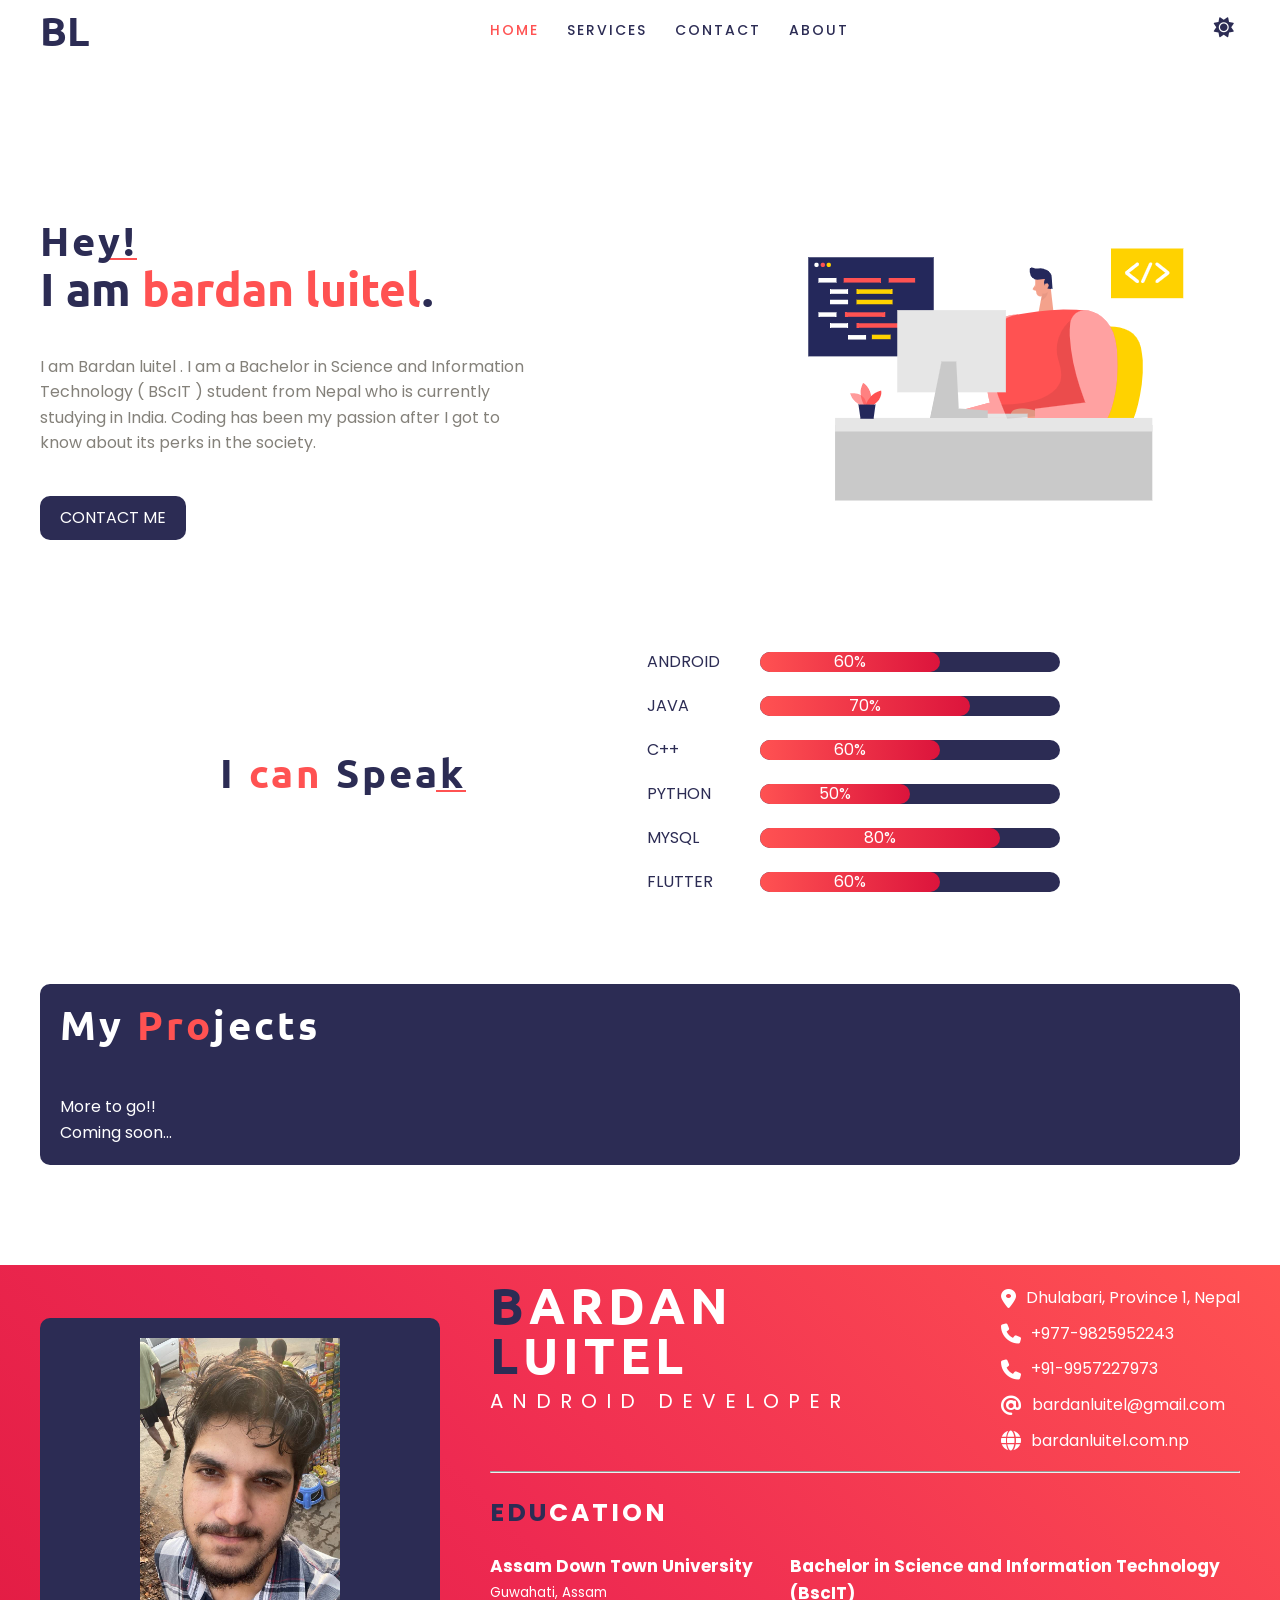
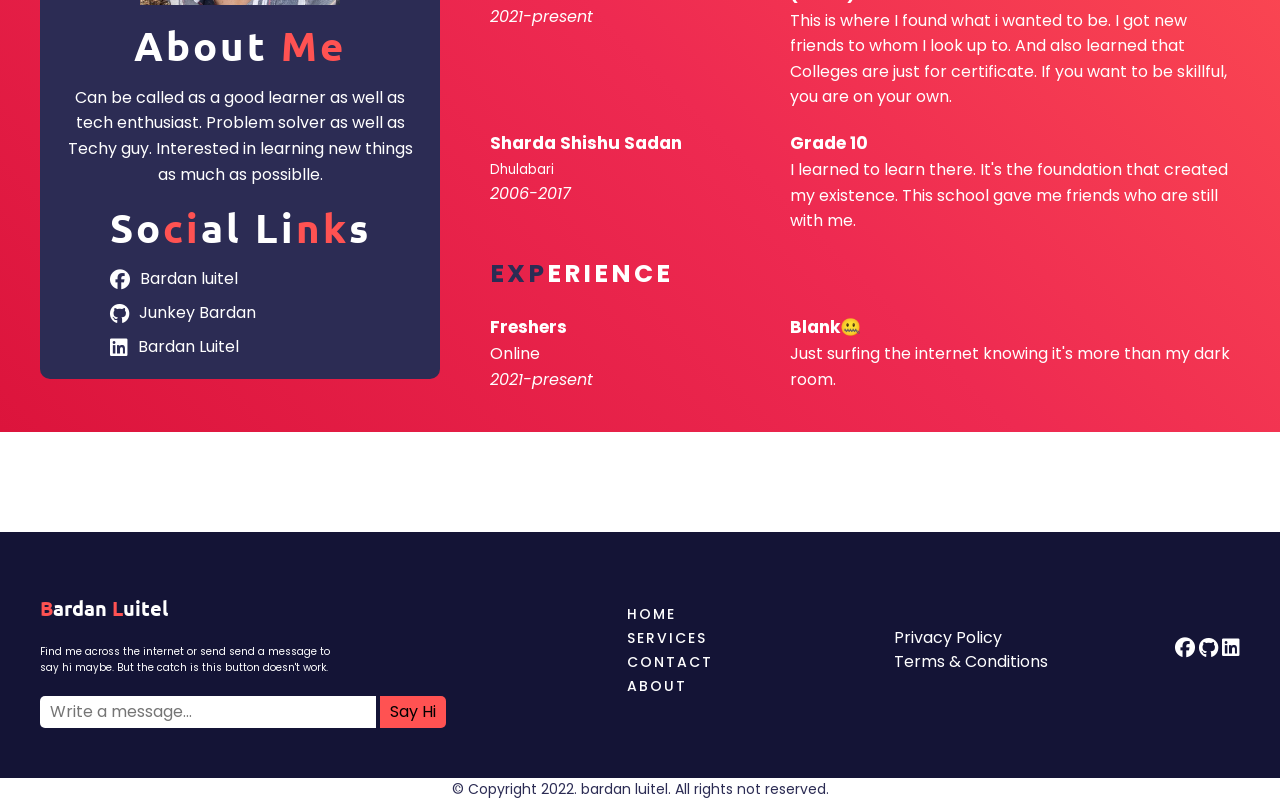
<file: bardanLuitelWeb/index.html>
<!DOCTYPE html>
<html lang="en">
	<head>
		<meta charset="UTF-8" />
		<meta
			name="description"
			content="portfolio website of bardan luitel. A student, Android Developerr."
		/>
		<meta http-equiv="X-UA-Compatible" content="IE=edge" />
		<meta name="viewport" content="width=device-width, initial-scale=1.0" />

		<!-- THEME PREFERS  -->
		<meta name="color-scheme" content="dark light" />

		<!-- FAVICON -->
		<link rel="shortcut icon" href="images/dp.jpg" type="image/x-icon" />

		<title>Bardan luitel</title>

		<!-- GOOGLE FONTS  -->
		<link
			href="https://fonts.googleapis.com/css2?family=Poppins:wght@400;500&family=Ubuntu:wght@400;500;700&display=swap"
			rel="stylesheet"
		/>

		<!-- FONT AWESOME  -->
		<link
			rel="stylesheet"
			href="https://cdnjs.cloudflare.com/ajax/libs/font-awesome/6.1.1/css/all.min.css"
			integrity="sha512-KfkfwYDsLkIlwQp6LFnl8zNdLGxu9YAA1QvwINks4PhcElQSvqcyVLLD9aMhXd13uQjoXtEKNosOWaZqXgel0g=="
			crossorigin="anonymous"
			referrerpolicy="no-referrer"
		/>

		<!-- CSS  -->
		<link rel="stylesheet" href="styles.css" />
	</head>
	<body id="body">
		<!--
       HEADER 
     -->
		<header class="header">
			<div class="header__nav-container wrapper container">
				<!-- logo  -->
				<a href="#" class="logo">BL</a>

				<nav id="header__nav">
					<ul class="nav-list">
						<li><a href="#" class="active">HOME</a></li>
						<li><a href="#">Services</a></li>
						<li><a href="#">Contact</a></li>
						<li><a href="#">About</a></li>
					</ul>
				</nav>

				<!-- theme buttons  -->
				<div class="header__nav-container__theme-btns">
					<button id="dark-theme-toggle" class="icons" title="Dark Theme">
						<i class="fa-solid fa-sun"></i>
					</button>

					<button
						id="light-theme-toggle"
						class="icons hidden"
						title="Light Theme"
					>
						<i class="fa-solid fa-moon"></i>
					</button>

					<button
						id="open-menu"
						class="icons hidden"
						aria-label="open-menu"
						title="Open Menu"
					>
						<i class="fa-solid fa-bars"></i>
					</button>

					<button
						id="close-menu"
						class="icons hidden"
						aria-label="close-menu"
						title="Close Menu"
					>
						<i class="fa-solid fa-xmark"></i>
					</button>
					<!-- end of header__nav-container__theme-btns -->
				</div>
			</div>
		</header>

		<!--
       MAIN 
     -->
		<main class="main container">
			<div class="hero-lefside">
				<h2 class="section-title">Hey!</h2>
				<h1>I am <span class="accent">bardan luitel</span>.</h1>
				<p>
					I am Bardan luitel . I am a Bachelor in Science and Information Technology  ( BScIT )
					student from Nepal who is currently studying in India. Coding has been my passion after I got to know about its perks in the society.
				</p>
				<button class="btn"> Contact Me </button>
			</div>

			<div class="hero-rightside">
				<img src="images/hero-bg.png" alt="" />
			</div>
		</main>
		<!-- 
			SKILLS PROGRESS
		 -->
		<section class="my-skills container">
			<h2 class="section-title">I <span class="accent">can</span> Speak</h2>

			<div class="progress-container">
				<!-- progress -card - 1 of many -->
				<div class="progress-card">
					<label for="html">ANDROID</label>
					<div class="progress-width" name="html">
						<div class="progress-value" data-value="60"></div>
					</div>
				</div>

				<div class="progress-card">
					<label for="css">JAVA</label>
					<div class="progress-width" name="css">
						<div class="progress-value" data-value="70"></div>
					</div>
				</div>

				<div class="progress-card">
					<label for="tailwind">C++</label>
					<div class="progress-width" name="tailwind">
						<div class="progress-value" data-value="60"></div>
					</div>
				</div>

				<div class="progress-card">
					<label for="javascript">PYTHON</label>
					<div class="progress-width" name="javascript">
						<div class="progress-value" data-value="50"></div>
					</div>
				</div>

				<div class="progress-card">
					<label for="react">MYSQL</label>
					<div class="progress-width" name="react">
						<div class="progress-value" data-value="80"></div>
					</div>
				</div>

				<div class="progress-card">
					<label for="ui/ux">FLUTTER</label>
					<div class="progress-width" name="ui/ux">
						<div class="progress-value" data-value="60"></div>
					</div>
				</div>
			</div>
			<!-- end of progress container -->
		</section>

		<!--
			 MY PROJECTS 
		 -->
		<section class="my-projects container">
			<h2 class="section-title">My <span class="accent">Pro</span>jects</h2>

			<div class="projects-placeholder">
				<p>
					More to go!!
				</p>

				<p>
					Coming soon...
				</p>
			</div>
		</section>

		<!-- 
			PROTFOLIO 
		 -->
		<section class="portfolio">
			<div class="portfolio__wrapper container">
				<!-- aside > about-me & social-links  -->
				<aside class="portfolio__aside">
					<img src="images/dp.jpg" alt="A Picture of Me" />
					<h2 class="section-title">About <span class="accent">Me</span></h2>
					<p>
						Can be called as a good learner as well as tech enthusiast. Problem solver as well as Techy guy. Interested in
						learning new things as much as possiblle.
					</p>
					<div class="portfolio__social-links__container">
						<h2 class="section-title">
							So<span class="accent">ci</span>al Li<span class="accent">nk</span
							>s
						</h2>
						<div class="porfolio__social-links__container__social-icons">
							<a href="https://www.facebook.com/bardan07"target="_blank">
								<i class="fa-brands fa-facebook"></i>Bardan luitel
							</a>
							<a href="https://github.com/junkeybardan"target="_blank">
								<i class="fa-brands fa-github"></i>Junkey Bardan
							</a>
							<a href="https://www.linkedin.com/in/bardanluitel" target="_blank">
								<i class="fa-brands fa-linkedin"></i>Bardan Luitel
							</a>
						</div>
					</div>
				</aside>

				<!-- main portfolio -->
				<div class="portfolio__rightside">
					<div class="portfolio__rightside__personal-details">
						<!-- my name & job  -->
						<div class="portfolio__rightside__personal-details__intro">
							<p class="myname"><span class="accent-dark">B</span>ardan</p>
							<p class="myname"><span class="accent-dark">L</span>uitel</p>
							<p class="job">Android Developer</p>
						</div>

						<!-- my-address,phone,email,web  -->
						<div class="portfolio__rightside__personal-details__address">
							<p>
								<i class="fa-solid fa-location-dot"></i>Dhulabari, Province 1, Nepal
							</p>
							<p><i class="fa-solid fa-phone"></i>+977-9825952243</p>
							<p><i class="fa-solid fa-phone"></i>+91-9957227973</p>
							<p><i class="fa-solid fa-at"></i>bardanluitel@gmail.com</p>
							<p><i class="fa-solid fa-globe"></i>bardanluitel.com.np</p>
						</div>
						<!-- end of perosonal-details container -->
					</div>

					<hr />

					<!-- my-education  -->
					<div class="portfolio__rightside__education-details">
						<p class="subtitle"><span class="accent-dark">Edu</span>cation</p>
						<div class="about-me__edu-colleges">
							<!-- University -->
							<div class="college">
								<div class="college_title">
									<p class="strong">Assam Down Town University</p>
									<small>Guwahati, Assam</small>
									<p><em>2021-present</em></p>
								</div>
								<div class="college-description">
									<p class="strong">Bachelor in Science and Information Technology (BscIT) </p>
									<p>
										This is where I found what i wanted to be. I got new friends
										to whom I look up to. And also learned that Colleges are
										just for certificate. If you want to be skillful, you are on
										your own.
									</p>
								</div>
							</div>

							<!-- primary school -->
							<div class="college">
								<div class="college_title">
									<p class="strong">Sharda Shishu Sadan</p>
									<small>Dhulabari</small>
									<p><em>2006-2017</em></p>
								</div>

								<div class="college-description">
									<p class="strong">Grade 10</p>
									<p>
										I learned to learn there. It's the foundation that created
										my existence. This school gave me friends who are still with
										me.
									</p>
								</div>
							</div>
						</div>
					</div>
					<!-- end of education div  -->

					<!-- my-experience -->
					<div class="portfolio__rightside__experience-details">
						<p class="subtitle"><span class="accent-dark">Exp</span>erience</p>
						<div class="about-exp">
						
							<div class="work">

								<div class="work_title">
									<p class="strong">Freshers</p>
									<p>Online</p>
									<p><em>2021-present</em></p>
								</div>

								<div class="work-description">
									<p class="strong">Blank🤐</p>
									<p>
										Just surfing the internet knowing it's more than my dark room.
									</p>
								</div>
							</div>
				
							</div>
						</div>
						<!-- end of experience div -->
					</div>
				</div>
			</div>
			<!-- end of portfoilo__wrapper-->
		</section>

		<!-- FOOTER  -->
		<footer class="footer">
			<div class="footer__wrapper container">
				<div class="footer__message-me">
					<p class="logo accent">
						<span class="accent">B</span>ardan
						<span class="accent">L</span>uitel
					</p>
					<p>
						Find me across the internet or send send a message to say hi maybe.
						But the catch is this button doesn't work.
					</p>
					<input type="text" placeholder="Write a message..." />
					<button>Say Hi</button>
				</div>

				<div class="footer__permalinks">
					<ul class="footer__permalinks-nav nav-list">
						<li><a href="#" class="active">HOME</a></li>
						<li><a href="#">Services</a></li>
						<li><a href="#">Contact</a></li>
						<li><a href="#">About</a></li>
					</ul>
				</div>

				<div class="footer__terms-conditions">
					<ul>
						<li>Privacy Policy</li>
						<li>Terms & Conditions</li>
					</ul>
				</div>

				<div class="footer__social-icons">
					<a href="https://www.facebook.com/bardan07"target="_blank"><i class="fa-brands fa-facebook"></i></a>
					<a href="https://github.com/junkeybardan"target="_blank"><i class="fa-brands fa-github"></i></a>
					<a href="https://www.linkedin.com/in/bardanluitel"target="_blank"><i class="fa-brands fa-linkedin"></i></a>
				</div>
			</div>

			<div class="footer__copyright">
				<p>&copy; Copyright 2022. bardan luitel. All rights not reserved.</p>
			</div>
		</footer>

		<!-- JAVASCRIPT  -->
		<script src="script.js"></script>
	</body>
</html>
</file>
<file: bardanLuitelWeb/styles.css>
:root {
	--color-primary: #ff5252;
	--color-second: royalblue;

	--color-dark: #2c2c54;
	--color-light: #fff;

	--font-text: 'Poppins', sans-serif;
	--font-head: 'Ubuntu', sans-serif;

	/* for light theme, inverse for dark theme */
	--color-background: var(--color-light);
	--color-text: var(--color-dark);

	--color-para: #84817a;
}

/* --------------------------
    DARK THEME
 ---------------------------- */
.dark-theme,
.dark-theme * {
	--color-background: var(--color-dark);
	--color-text: var(--color-light);

	--color-para: #d1ccc0;
	animation: theme-anime 300ms;
}

@keyframes theme-anime {
	0% {
		opacity: 0;
	}

	100% {
		opacity: 1;
	}
}

/* --------------------------
    SYSTEM PREFER THEME
 ---------------------------- */
@media (prefers-color-scheme: dark) {
	.dark-theme {
		--color-background: var(--color-dark);
		--color-text: var(--color-light);
	}
}

/* --------------------------
   CUSTOM SCROLLBAR
 ---------------------------- */

/* width */
::-webkit-scrollbar {
	width: 0.4rem;
}

/* Track */
::-webkit-scrollbar-track {
	background: var(--color-light);
}

/* Handle */
::-webkit-scrollbar-thumb {
	background: var(--color-dark);
	border-radius: 1rem;
}

/* Handle on hover */
::-webkit-scrollbar-thumb:hover {
	background: var(--color-dark);
}

/* --------------------------
    MODERN CSS RESET 
 ---------------------------- */

/* Box sizing rules */
*,
*::before,
*::after {
	box-sizing: border-box;
}

/* Remove default margin */
body,
h1,
h2,
h3,
h4,
p,
figure,
blockquote,
dl,
dd {
	margin: 0;
}

/* Remove list styles on ul, ol elements with a list role, which suggests default styling will be removed */
ul[role='list'],
ol[role='list'] {
	list-style: none;
}

/* Set core root defaults */
html:focus-within {
	scroll-behavior: smooth;
}

/* Set core body defaults */
body {
	min-height: 100vh;
	text-rendering: optimizeSpeed;
	line-height: 1.5;
}

/* A elements that don't have a class get default styles */
a:not([class]) {
	text-decoration-skip-ink: auto;
}

/* Make images easier to work with */
img,
picture {
	max-width: 100%;
	display: block;
}

/* Inherit fonts for inputs and buttons */
input,
button,
textarea,
select {
	font: inherit;
}

/* Remove all animations, transitions and smooth scroll for people that prefer not to see them */
@media (prefers-reduced-motion: reduce) {
	html:focus-within {
		scroll-behavior: auto;
	}

	*,
	*::before,
	*::after {
		animation-duration: 0.01ms !important;
		animation-iteration-count: 1 !important;
		transition-duration: 0.01ms !important;
		scroll-behavior: auto !important;
	}
}

/* --------------------------
    UTILIY CLASSES
 ---------------------------- */

.container {
	max-width: 1200px;
	margin: 0 auto;
}

.wrapper {
	display: flex;
	justify-content: space-between;
	align-items: center;
}

.strong {
	font-size: 1.7rem;
	font-weight: 700;
}

/* --------------------------
    TYPOGRAPHY
 ---------------------------- */
html {
	font-size: 62.5%; /* 1rem = 10px */
	scroll-behavior: smooth;
}

body {
	font-size: 1.6rem; /* 16px standard */
	font-family: var(--font-text);

	background: var(--color-background);
	color: var(--color-text);
}

h1 {
	font-size: 4.6rem;
}

h2 {
	font-size: 3.8rem;
}

h3 {
	font-size: 2.8rem;
}

h4 {
	font-size: 2.4rem;
}

h1,
h2,
h3,
h4 {
	font-family: var(--font-head);
}

p {
	font-family: var(--font-text);
	color: var(--color-para);
	line-height: 1.6;
	max-width: 80rem;
}

ul {
	list-style: none;
}

a {
	color: var(--color-text);
	text-decoration: none;
}

a:hover {
	opacity: 0.8;
}

a.active {
	color: var(--color-primary);
	pointer-events: none;
}

button {
	outline: none;
	border: none;
	cursor: pointer;
}

i {
	font-size: 2rem;
}

button:hover {
	opacity: 0.9;
}
button:active {
	transform: scale(98%, 98%);
}

.section-title::before {
	content: '';
	position: absolute;
	width: 3rem;
	bottom: 0;
	right: 0;
	z-index: -1;
	height: 0.2rem;
	background: var(--color-primary);
}

.section-title {
	font-size: 4rem;
	display: inline-block;
	line-height: 1;
	font-variant: capitalize;
	letter-spacing: 0.3rem;
	position: relative;
}

/* --------------------------
  HEADER
 ---------------------------- */

.header {
	background: var(--color-background);
	position: sticky;
	top: 0;
	z-index: 999;
}

.logo {
	font-family: var(--font-head);
	font-size: 4rem;
	font-weight: 700;
	color: var(--color-text);
}

ul.nav-list {
	display: flex;
}

ul li a {
	font-size: 1.4rem;
	text-transform: uppercase;
	margin: 0 1.4rem;
	letter-spacing: 0.2rem;
	font-weight: 500;
}

.icons {
	background: transparent;
	color: var(--color-text);
}

.hidden {
	display: none;
}

/* --------------------------
  MAIN
 ---------------------------- */

.main {
	margin-top: 7rem;
	display: flex;
	align-items: center;
	justify-content: space-between;
}

.hero-lefside h1 {
	line-height: 1.1;
	margin-bottom: 2rem;
}

.accent {
	color: var(--color-primary);
}

.hero-lefside {
	max-width: 50rem;
}

.hero-lefside p {
	margin: 4rem 0;
}

.hero-rightside img {
	max-width: 70rem;
}

.btn {
	padding: 1rem 2rem;
	text-transform: uppercase;

	background: var(--color-text);
	color: var(--color-background);

	border-radius: 1rem;
	box-shadow: 0 0.1rem 1rem 0 var(--color-background);
}

/* --------------------------
  ARTICLES
 ---------------------------- */
section {
	margin: 8rem auto;
}

.articles {
	background: var(--color-primary);
}

.articles-container {
	display: flex;
	justify-content: space-between;
	align-items: center;
	padding: 5rem 0;

	color: var(--color-light);

	position: relative;
	margin-bottom: 24rem;
}

.articles-container .btn {
	box-shadow: unset;
	background-color: var(--color-light);
	color: var(--color-dark);
}

.articles-intro {
	max-width: 30rem;
}

.articles-intro p {
	color: var(--color-light);
	margin: 2rem 0;
}

.articles-cards {
	display: grid;
	grid-template-columns: repeat(3, 1fr);

	position: absolute;
	max-width: 70%;
	right: 0;
	top: 10%;
}

.card {
	background: var(--color-text);
	color: var(--color-background);
	padding: 2rem 1rem;
	margin: 0 0 1rem 1rem;
	border-radius: 1rem;
}

.card:hover {
	opacity: 0.9;
}

.card .title {
	margin: 0;
	margin-bottom: 1rem;
	font-weight: 700;
}

.card p {
	font-size: 1rem;
	line-height: 1.8;
	color: var(--color-background);
}

.card i {
	color: #fff;
	border-radius: 50%;
	font-size: 1.6rem;
	padding: 1rem;
	text-align: center;
	margin-bottom: 1rem;
}

/* styling icons background colorful  */
.card:nth-child(1) i {
	background: rgb(247, 190, 69);
}
.card:nth-child(2) i {
	background: rgb(0, 206, 144);
}
.card:nth-child(3) i {
	background: rgb(163, 106, 255);
}
.card:nth-child(4) i {
	background: rgb(55, 116, 248);
}
.card:nth-child(5) i {
	background: rgb(236, 40, 57);
}
.card:nth-child(6) i {
	background: rgb(253, 68, 154);
}

/* --------------------------
  SKILLS PROGRESS
 ---------------------------- */

.my-skills {
	display: flex;
	justify-content: space-evenly;
	align-items: center;
}

.progress-card {
	display: flex;
	justify-content: space-between;
	align-items: center;
	gap: 4rem;
	margin: 2rem 0;
}

.progress-width {
	width: 30rem;
	height: 2rem;
	background: var(--color-text);
	border-radius: 1rem;
}

.progress-value {
	background: linear-gradient(to left, crimson, var(--color-primary));
	height: 100%;
	width: 0%;
	border-radius: 1rem;
	color: var(--color-light);

	display: flex;
	justify-content: center;
	align-items: center;
}

/* --------------------------
  MY  PROJECTS
 ---------------------------- */
.my-projects {
	margin: 7rem auto;
	padding: 2rem;
	border-radius: 1rem;

	color: var(--color-background);
	background: var(--color-text);
}
.projects-placeholder {
	margin: 0 auto;
}
.projects-placeholder p {
	color: var(--color-background);
}
.my-projects h2 {
	margin-bottom: 5rem;
}

/* --------------------------
  PORTFOLIO
 ---------------------------- */

.portfolio {
	margin: 10rem 0;
	background: linear-gradient(
		45deg,
		crimson,
		rgb(238, 42, 81),
		var(--color-primary)
	);
	position: relative;
}

.portfolio__wrapper {
	display: flex;
	/* grid-template-columns: 40% 60%; */
	align-items: center;
	justify-content: space-between;
	gap: 5rem;
	color: var(--color-background);
	padding: 2rem 0;
	max-height: 105vh;
}

.portfolio i {
	margin-right: 1rem;
	vertical-align: middle;
}

.portfolio__aside {
	background: var(--color-text);
	color: var(--color-background);
	max-width: 40rem;
	max-height: 130vh;
	padding: 2rem;
	border-radius: 1rem;

	display: flex;
	justify-content: center;
	align-items: center;
	flex-direction: column;
}

.portfolio__aside i,
.portfolio__aside p,
.portfolio__aside a {
	color: var(--color-background);
}

.portfolio__aside p {
	text-align: center;
}

.portfolio__aside h2 {
	margin: 2rem 0;
}

.portfolio__aside img {
	max-width: 20rem;
}

.porfolio__social-links__container__social-icons {
	display: flex;
	flex-direction: column;
	gap: 1rem;
}

.portfolio__rightside__personal-details {
	display: flex;
	justify-content: space-between;
}

.portfolio__rightside__personal-details p,
.portfolio__rightside__education-details p,
.portfolio__rightside__experience-details p {
	color: var(--color-background);
}

.portfolio__rightside__personal-details__intro .myname {
	font-family: var(--font-head);
	font-size: 5rem;
	text-transform: uppercase;
	letter-spacing: 0.5rem;
	line-height: 0.8;
	font-weight: 900;
	margin-bottom: 1rem;
}

.accent-dark {
	color: var(--color-text);
}

.portfolio__rightside__personal-details__intro .job {
	text-transform: uppercase;
	font-size: 2rem;
	letter-spacing: 0.9rem;
}
.portfolio__rightside__personal-details__address p {
	margin-bottom: 1rem;
}

.subtitle {
	font-size: 2.5rem;
	text-transform: uppercase;
	font-weight: 700;
	letter-spacing: 0.3rem;
	margin: 2rem 0;
}

.college,
.work {
	display: grid;
	grid-template-columns: 40% 60%;
	margin-bottom: 2rem;
}

/* --------------------------
  FOOTER
 ---------------------------- */

.footer {
	background: #141436;
	padding-top: 4rem;
}

.footer p,
.footer i,
.footer input,
.footer a,
.footer li {
	color: var(--color-light);
}

.footer__wrapper {
	display: flex;
	justify-content: space-between;
	align-items: center;
}

.footer__message-me .logo {
	font-size: 2rem;
}

.footer__message-me p {
	max-width: 30rem;
	font-size: 1rem;
	margin: 2rem 0;
}

.footer__message-me input {
	background: var(--color-light);
	border: none;
	outline: none;
	color: var(--color-dark);
	padding: 0.4rem 1rem;
	border-radius: 0.5rem 0 0 0.5rem;
}
.footer__message-me button {
	background: var(--color-primary);
	padding: 0.4rem 1rem;
	border-radius: 0 0.5rem 0.5rem 0;
}

.footer__permalinks-nav {
	flex-direction: column;
}

.footer__copyright {
	display: flex;
	justify-content: center;
	margin-top: 5rem;
	background: var(--color-background);
}

.footer__copyright p {
	font-size: 1.4rem;
	color: var(--color-text);
}

/* 
 *
 *
				MEDIA QUERIES
 *	
 *
 */

/* ========================================================================
 		MEDIA QUERIES
   =======================================================================*/

/* for smartphones and small devices  */
@media (max-width: 768px) {
	/* utility classes  */
	.container {
		padding: 0 1.5rem;
	}

	.wrapper {
		flex-direction: column;
	}

	i {
		font-size: 3rem;
	}
	/* header  */

	.header__nav-container {
		display: flex;
		flex-direction: row;
	}

	#open-menu {
		display: inline-block;
	}

	nav {
		display: none;
		transition: width 1000ms ease;
	}

	.nav-list {
		flex-direction: column;
		gap: 4rem;
		text-align: right;

		background: var(--color-background);
		padding: 6rem 3rem 5rem 10rem;
		height: 100vh;

		box-shadow: 0 1rem 0.5rem 0 var(--color-text);
	}
	/* hero section  */
	.main {
		margin: 4rem 0;
		flex-direction: column;
		text-align: left;
	}

	.hero-rightside img {
		display: none;
	}

	/* article section  */
	.articles-container {
		flex-direction: column;
		gap: 40px;
		margin-bottom: 0;
	}
	.articles-cards {
		position: static;
		display: block;
		max-width: 100%;
	}

	/* skills progress  */
	.my-skills {
		flex-direction: column;
	}
	.progress-card {
		flex-direction: column;
		gap: 0;
	}

	/* my projects  */
	.section-title {
		padding-top: 2rem;
	}

	/* portfolio section  */

	.portfolio__rightside {
		display: none;
		position: static;
	}

	/* footer  */
	.footer__wrapper {
		text-align: center;
		flex-direction: column;
	}

	.footer__permalinks {
		display: none;
	}

	.footer__terms-conditions ul {
		text-align: center;
		padding: 0;
	}

	.footer__message-me input {
		width: 51%;
	}

	.footer__copyright {
		text-align: center;
	}
}

/* for tablets and small laptops  */
@media (max-width: 1080px) {
	.container {
		padding: 0 2rem;
	}

	.hero-lefside {
		max-width: 500px;
	}

	.hero-rightside img {
		max-width: 100%;
	}
}
</file>
